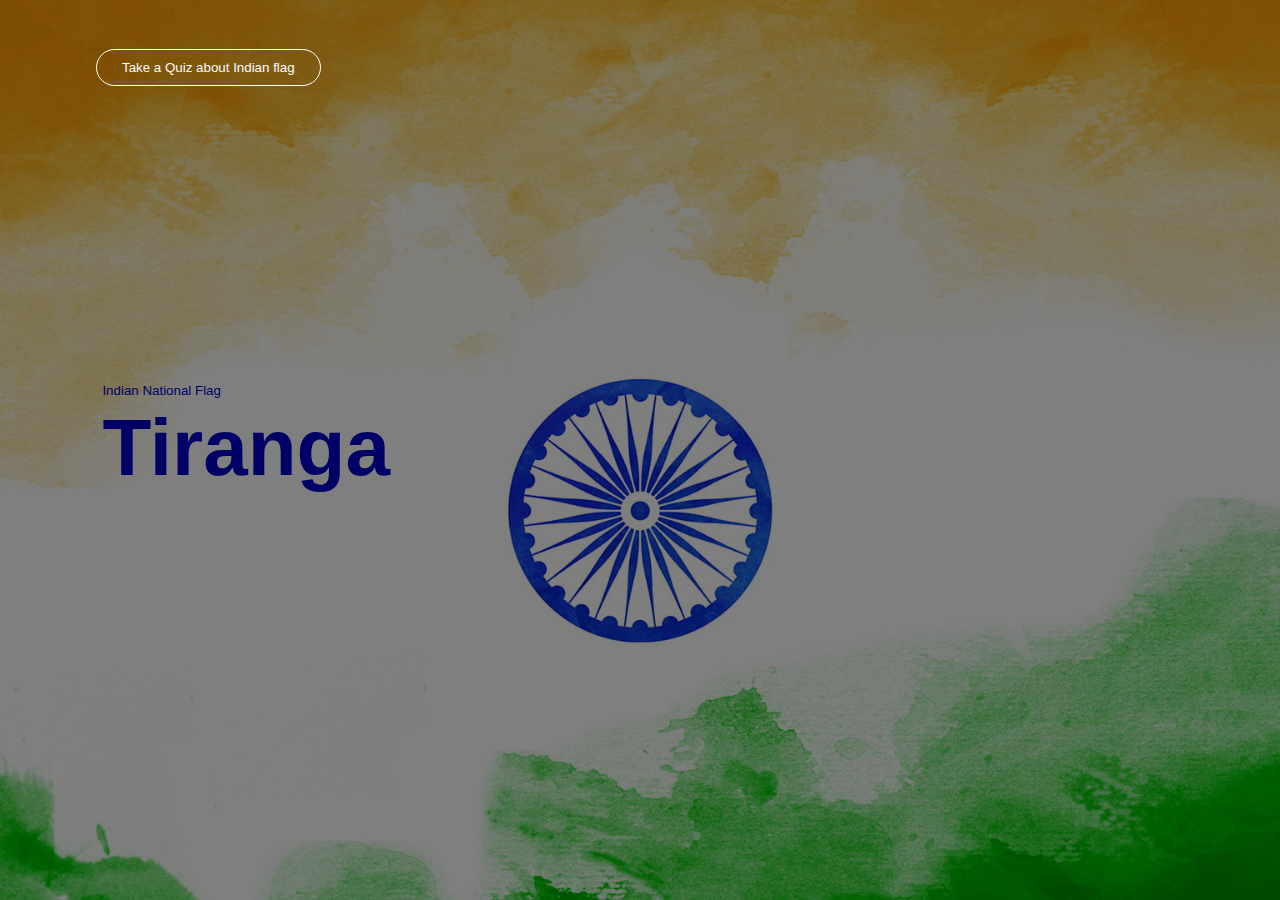
<file: index.html>
<html>
    <head>
        <title>Indian Flag - Our pride</title>
        <link rel="stylesheet" href="style.css">
    
    </head>
    <body>
        <div class="hero">
             <div class="navbar">
                <a href="Quiz App/quiz index.html">
                <button type="button">Take a Quiz about Indian flag</button>
            </a>        
            </div>
             <div class="content">
                <small>Indian National Flag</small>
                <h1>Tiranga</h1>
             </div>
             <div class="flags rounded-corners">
                <img src="images/Animation_Video_background_with_Indian_flag.gif" alt="">
                <img src="images/Animation_Video_background_with_Indian_flag.gif" alt="">
                <img src="images/Animation_Video_background_with_Indian_flag.gif" alt="">
                <img src="images/Animation_Video_background_with_Indian_flag.gif" alt="">
                <img src="images/Animation_Video_background_with_Indian_flag.gif" alt="">
                <img src="images/Animation_Video_background_with_Indian_flag.gif" alt="">
                <img src="images/Animation_Video_background_with_Indian_flag.gif" alt="">
             </div>
        </div>
    </body>
</html>
</file>
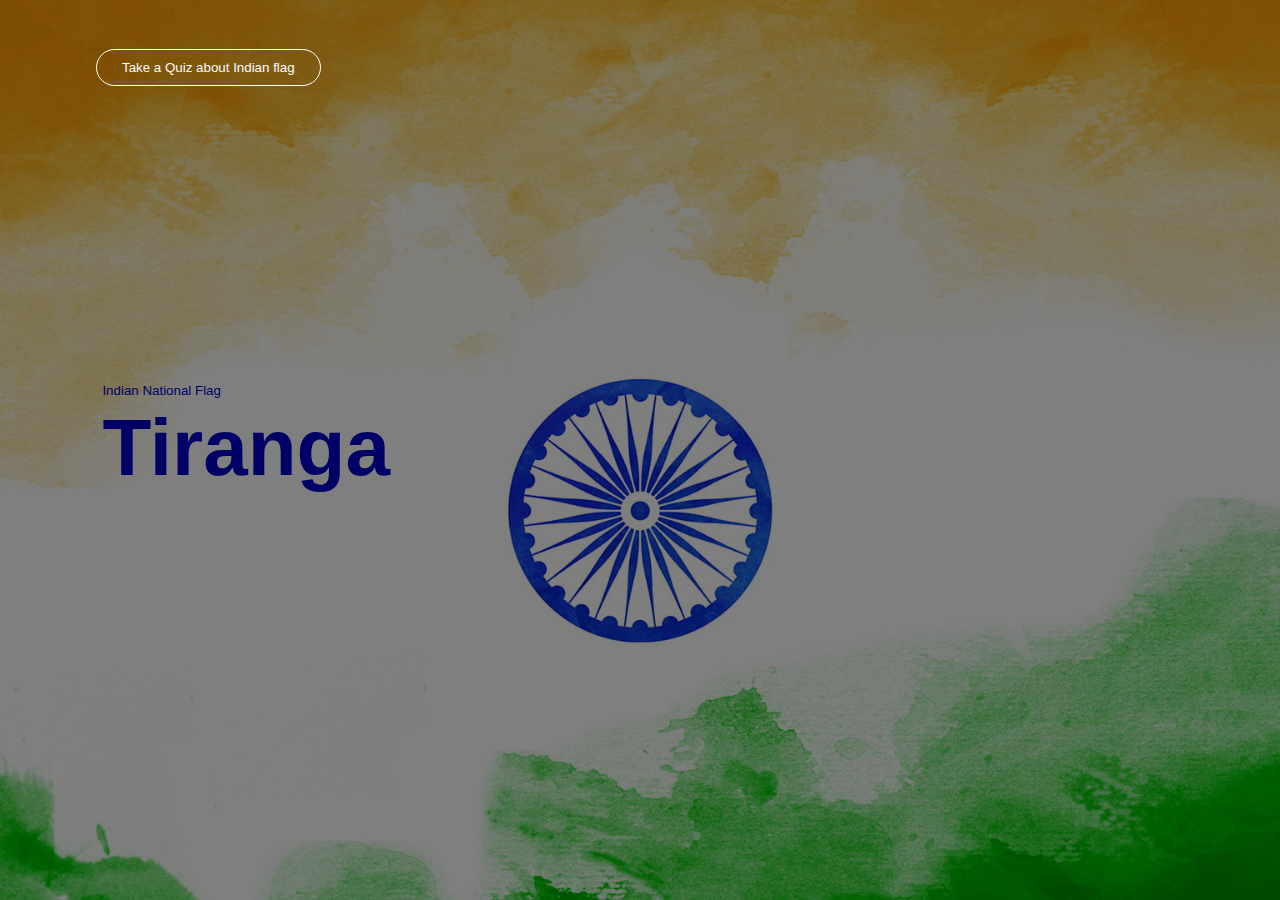
<file: flagpage index.html>
<html>
    <head>
        <title>Indian Flag - Our pride</title>
        <link rel="stylesheet" href="style.css">
    
    </head>
    <body>
        <div class="hero">
             <div class="navbar">
                <a href="Quiz App/quiz index.html">
                <button type="button">Take a Quiz about Indian flag</button>
            </a>        
            </div>
             <div class="content">
                <small>Indian National Flag</small>
                <h1>Tiranga</h1>
             </div>
             <div class="flags rounded-corners">
                <img src="images/Animation_Video_background_with_Indian_flag.gif" alt="">
                <img src="images/Animation_Video_background_with_Indian_flag.gif" alt="">
                <img src="images/Animation_Video_background_with_Indian_flag.gif" alt="">
                <img src="images/Animation_Video_background_with_Indian_flag.gif" alt="">
                <img src="images/Animation_Video_background_with_Indian_flag.gif" alt="">
                <img src="images/Animation_Video_background_with_Indian_flag.gif" alt="">
                <img src="images/Animation_Video_background_with_Indian_flag.gif" alt="">
             </div>
        </div>
    </body>
</html>
</file>
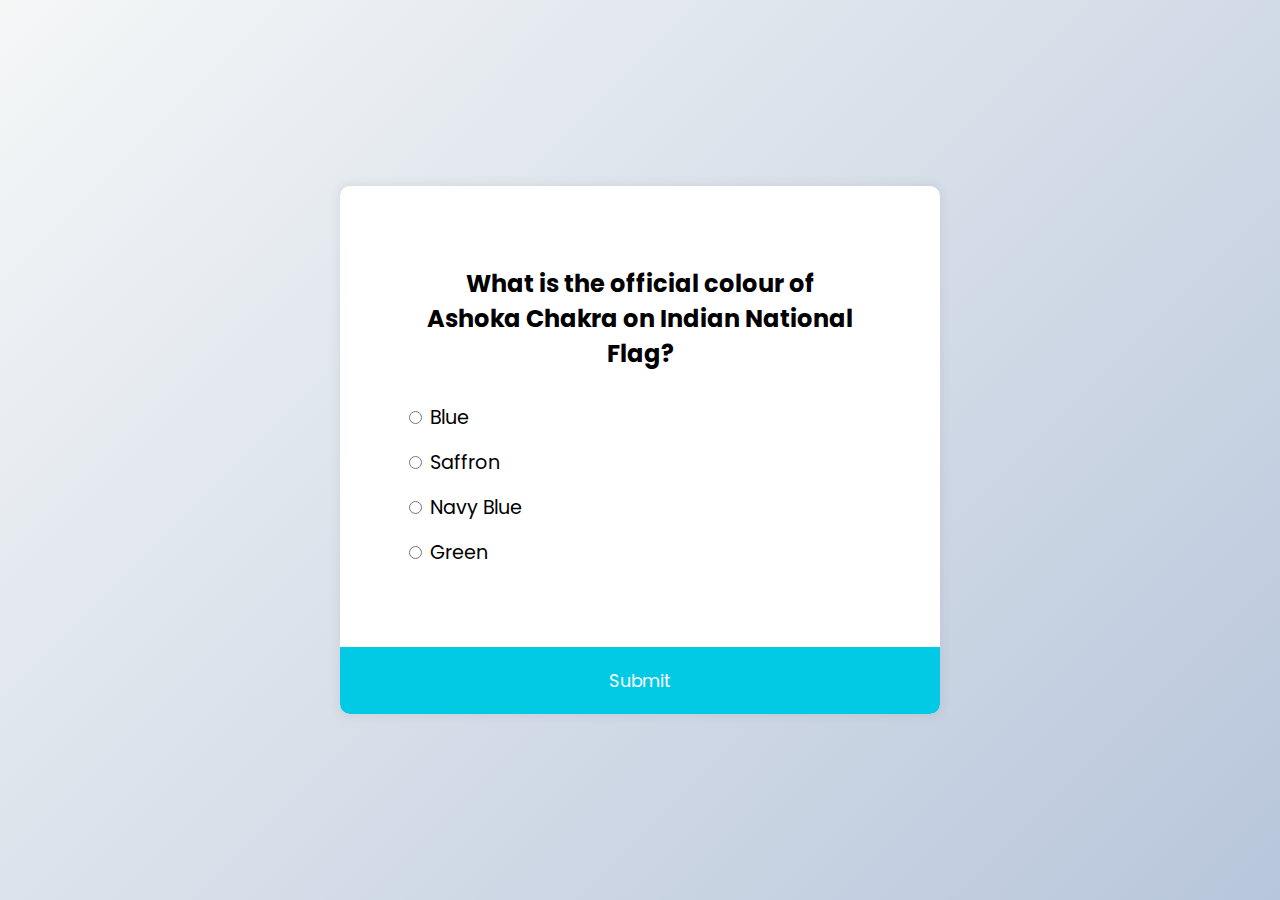
<file: Quiz App/quiz index.html>
<!DOCTYPE html>
<html lang="en">
<head>
  <meta charset="UTF-8">
  <meta http-equiv="X-UA-Compatible" content="IE=edge">
  <meta name="viewport" content="width=device-width, initial-scale=1.0">
  <link rel="stylesheet" href="style.css">
  <title>Quiz App</title>
</head>
<body>

  <div class="quiz-container" id="quiz">
    <div class="quiz-header">
      <h2 id="question">Question Text</h2>
      <ul>
        <li>
          <input type="radio" name="answer" id="a" class="answer">
          <label for="a" id="a_text">Answer</label>
        </li>

        <li>
          <input type="radio" name="answer" id="b" class="answer">
          <label for="b" id="b_text">Answer</label>
        </li>

        <li>
          <input type="radio" name="answer" id="c" class="answer">
          <label for="c" id="c_text">Answer</label>
        </li>

        <li>
          <input type="radio" name="answer" id="d" class="answer">
          <label for="d" id="d_text">Answer</label>
        </li>

      </ul>
    </div>

    <button id="submit">Submit</button>

  </div>


  <script src="script.js"></script>
  
</body>
</html>
</file>
<file: style.css>
*{
    margin: 0;
    padding:0;
    font-family: sans-serif;
}
.hero{
    width: 100%;
    height: 100vh;
    background-image: linear-gradient(to top, rgba(0, 0, 0, 0.5)50%,rgba(0, 0, 0, 0.5)50%), url(images/wallpaperflare.com_wallpaper.jpg);
    background-size: cover;
    background-position: center;
    position: relative;
    overflow:hidden
}

.navbar{
    width: 85%;
    height: 15%;
    margin: auto;
    display: flex;
    align-items:center ;
    justify-content: space-between;
}
button{
    color: #fbfcfd;
    padding: 10px 25px;
    background: transparent;
    border: 1px solid #fff;
    border-radius: 20px;
    outline: none;
    cursor: pointer;
}
.content{
    color:#000066;
    position: absolute;
    top: 50%;
    left: 8%;
    transform: translateY(-50%);
    z-index: 2;
}
h1{
    font-size: 80px;
    margin:  10px 0 30px;
    line-height: 80px;

}
.flags img{
    width: 50px;
    border-radius: 5px;
    animation: flag 7s linear infinite;
}
.flags{
    width: 100%;
    display: flex;
    align-items: center;
    justify-content: space-around;
    position: absolute;
    bottom: -70;

}

@keyframes flag{
    0%{
        transform: translateY(0);
        opacity: 0;
    }
    50%{
        opacity: 0.7;
    }
    70%{
        opacity: 0.7;
    }
    100%{
        transform: translateY(-80vh);
        opacity: 0;
    }
}
.flags img:nth-child(1){
    animation-delay: 2s;
    width: 25px;
}
.flags img:nth-child(2){
    animation-delay: 1s;
}
.flags img:nth-child(3){
    animation-delay: 3s;
    width: 25px;

}
.flags img:nth-child(4){
    animation-delay: 4.5s;
}
.flags img:nth-child(5){
    animation-delay: 5s;
}
.flags img:nth-child(6){
    animation-delay: 6s;
    width:  20px;
}
.flags img:nth-child(7){
    width: 35px;
    animation-delay: 7s;
}
</file>
<file: Quiz App/style.css>
@import url('https://fonts.googleapis.com/css2?family=Poppins:wght@200;300;400;500&display=swap');

*{
  box-sizing: border-box;
}
body{
  background-color: #b8c6db;
  background-image: linear-gradient(315deg, #b8c6db 0%, #f5f7f7 100%);
  font-family: 'Poppins', sans-serif;
  display: flex;
  align-items: center;
  justify-content: center;
  height: 100vh;
  overflow: hidden;
  margin: 0;
}
.quiz-container{
  background-color: #fff;
  border-radius: 10px;
  box-shadow: 0 0 10px 2px rgba(100, 100, 100, 0.1);
  width: 600px;
  overflow: hidden;
}
.quiz-header{
  padding: 4rem;
}
h2{
  padding: 1rem;
  text-align: center;
  margin: 0;
}

ul{
  list-style-type: none;
  padding: 0;
}
ul li{
  font-size: 1.2rem;
  margin: 1rem 0;
}
ul li label{
  cursor: pointer;
}
button{
  background-color: #03cae4;
  color: #fff;
  border: none;
  display: block;
  width: 100%;
  cursor: pointer;
  font-size: 1.1rem;
  font-family: inherit;
  padding: 1.3rem;
}
button:hover{
  background-color: #04adc4;
}
button:focus{
  outline: none;
  background-color: #44b927;
}
</file>
